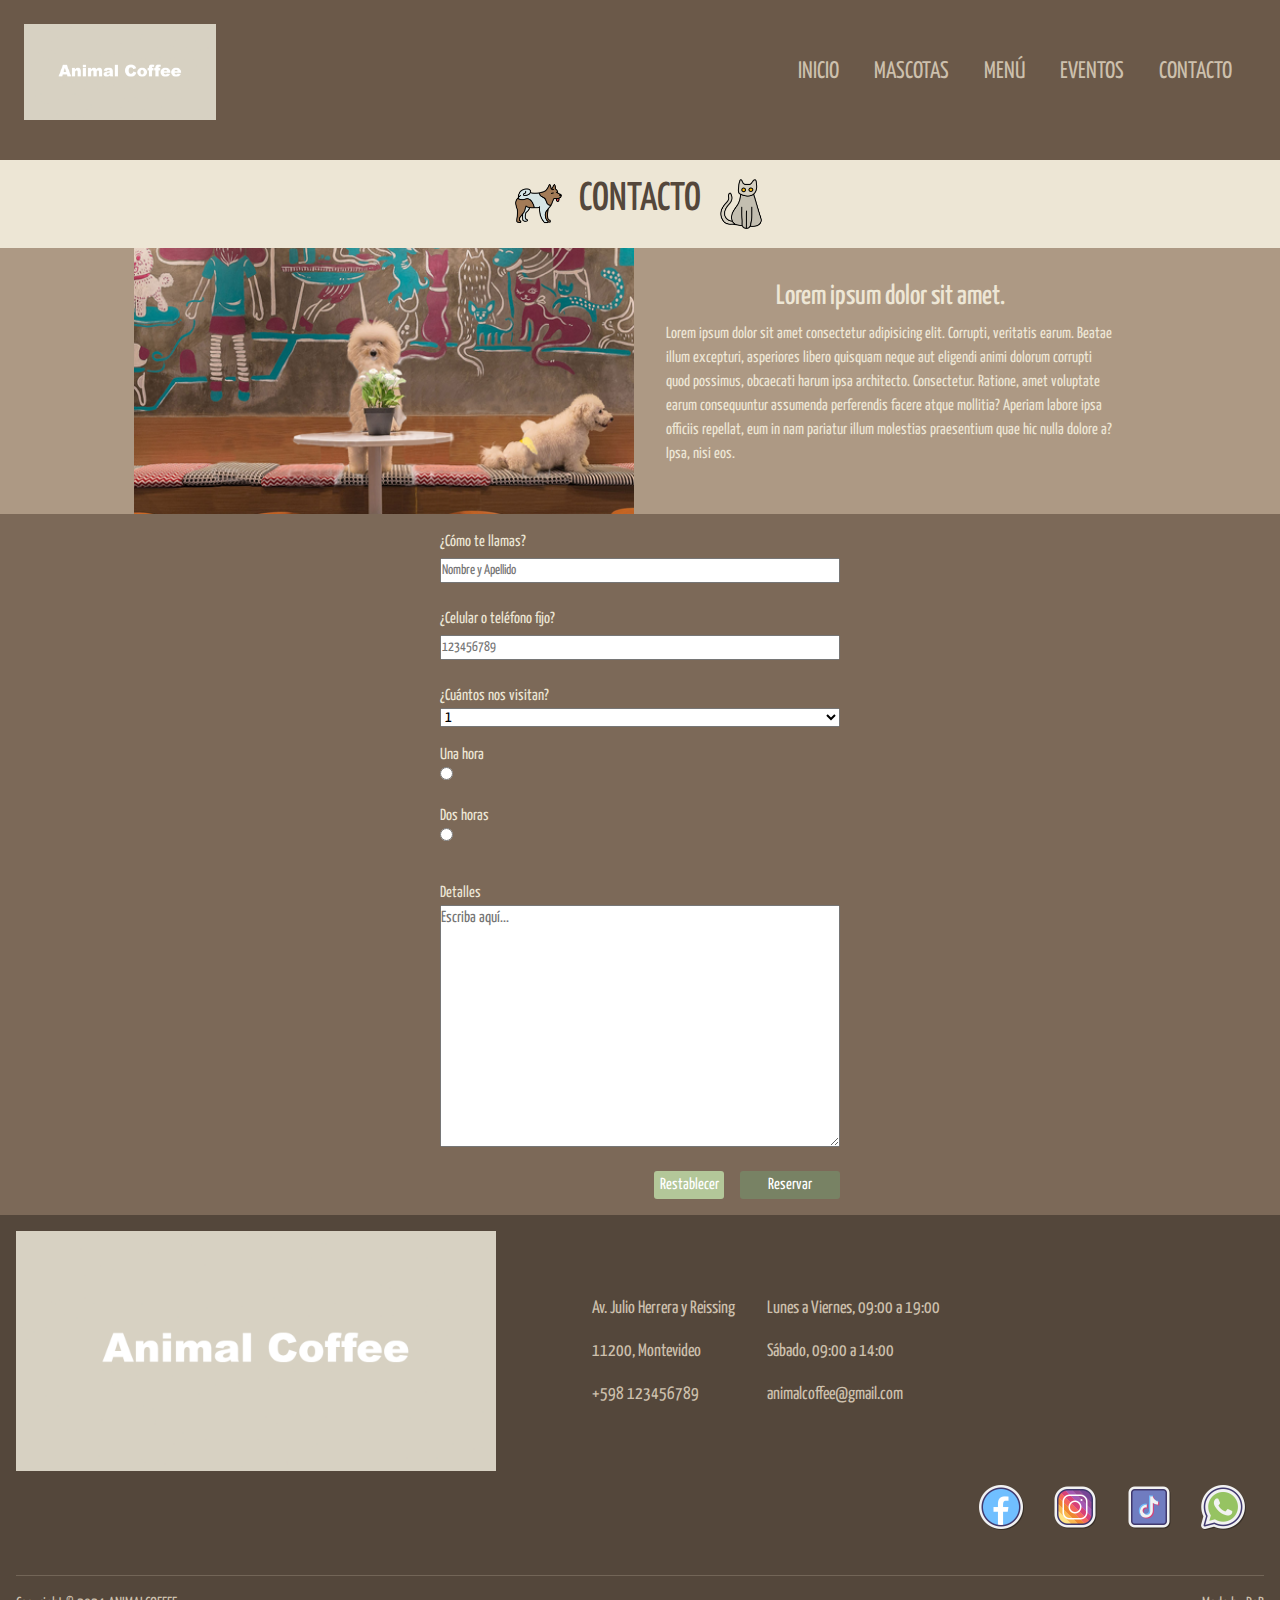
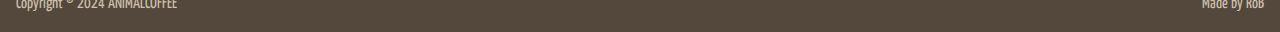
<file: html/contacto.html>
<!DOCTYPE html>
<html lang="es">
<head>
    <meta charset="UTF-8">
    <meta name="viewport" content="width=device-width, initial-scale=1.0">
    <meta http-equiv="X-UA-Compatible" content="IE=Edge">
    <link rel="preconnect" href="https://fonts.googleapis.com">
    <link rel="preconnect" href="https://fonts.gstatic.com" crossorigin>
    <link href="https://fonts.googleapis.com/css2?family=Yanone+Kaffeesatz:wght@200..700&display=swap" rel="stylesheet">
    <link href="https://cdn.jsdelivr.net/npm/bootstrap@5.3.3/dist/css/bootstrap.min.css" rel="stylesheet" integrity="sha384-QWTKZyjpPEjISv5WaRU9OFeRpok6YctnYmDr5pNlyT2bRjXh0JMhjY6hW+ALEwIH" crossorigin="anonymous">
    <link href="https://cdn.jsdelivr.net/npm/bootstrap@5.3.3/dist/css/bootstrap.min.css" rel="stylesheet" integrity="sha384-QWTKZyjpPEjISv5WaRU9OFeRpok6YctnYmDr5pNlyT2bRjXh0JMhjY6hW+ALEwIH" crossorigin="anonymous">
    <link rel="stylesheet" href="../css/style.css">
    <title>Contacto | AnimalCoffee</title>
</head>
<body>
    <!-- Encabezado -->
    <header>
        <nav class="navbar">
            <div class="header-container full-container">
                <div class="header-logo">
                    <img src="../assets/img/placeholder-logo-1200x600.png" alt="Logo AnimalCoffee">
                </div>           
                <div class="header-links">
                    <ul class="links-list">
                        <li><a href="../index.html">INICIO</a></li>
                        <li><a class="link" href="mascotas.html">MASCOTAS</a></li>
                        <li><a class="link" href="menu.html">MENÚ</a></li>
                        <li><a class="link" href="eventos.html">EVENTOS</a></li>
                        <li><a class="link" href="#">CONTACTO</a></li>
                    </ul>
                </div>
            </div>
        </nav>
    </header>
    <!-- Contenido del sitio -->
    <main>
        <section>
            <div class="page-title">
                <img src="../assets/icon/dog-icon.png" class="img-icon icon-one" alt="Icono Perro">
                <h1>CONTACTO</h1>
                <img src="../assets/icon/cat-icon.png" class="img-icon icon-two" alt="Icono Gato">
            </div>
        </section>
        <!-- Formulario para agendas -->
        <section>
            <div class="booking-container">
                <div class="booking-info">
                    <img src="../assets/img/cafe/events/contacto-local.png" class="booking-image" alt="Imagen de contacto">
                    <div class="booking-text">
                        <h3>Lorem ipsum dolor sit amet.</h3>
                        <p>Lorem ipsum dolor sit amet consectetur adipisicing elit. Corrupti, veritatis earum. Beatae illum excepturi, asperiores libero quisquam neque aut eligendi animi dolorum corrupti quod possimus, obcaecati harum ipsa architecto. Consectetur.
                        Ratione, amet voluptate earum consequuntur assumenda perferendis facere atque mollitia? Aperiam labore ipsa officiis repellat, eum in nam pariatur illum molestias praesentium quae hic nulla dolore a? Ipsa, nisi eos.</p>
                    </div>
                </div>
                <form class="booking-form" action="/booking.php" method="post">
                    <div class="form-data1">
                        <label for="#bookingName">¿Cómo te llamas?</label>
                        <input type="text" placeholder="Nombre y Apellido" name="bookingName" id="name" class="form-text"><br>
                        <label for="#bookingPhone">¿Celular o teléfono fijo?</label>
                        <input type="text" placeholder="123456789" name="bookingPhone" id="phone" class="form-text"><br>
                        <label for="#BookingVisitors">¿Cuántos nos visitan?</label>
                        <select name="BookingVisitors" id="visitors">
                            <option value="1">1</option>
                            <option value="2">2</option>
                            <option value="3">3</option>
                            <option value="4">4</option>
                            <option value="5">5</option>
                            <option value="+5">Más de 5 (aclarar en detalles)</option>
                        </select>
                    </div>
                    <div class="form-data2">
                        <label for="#hours-1">Una hora</label>
                        <input type="radio" name="hours-1" id="hours-1" value="1"><br>
                        <label for="#hours-2">Dos horas</label>
                        <input type="radio" name="hours-1" id="hours-2" value="2"><br>
                    </div>
                    <div class="form-data3">
                        <label for="#bookingDetails">Detalles</label>
                        <textarea name="bookingDetails" placeholder="Escriba aquí..." id="details" cols="30" rows="10" class="form-textarea"></textarea><br>
                        <div class="form-buttons">
                            <input type="reset" value="Restablecer" class="reset-button">
                            <input type="submit" value="Reservar" class="submit-button">
                        </div>
                    </div>
                </form>
            </div>
        </section>
    </main>
    <!-- Pie -->
    <footer>
        <div class="footer-container full-container">
            <!-- Elementos del footer -->
            <div class="footer-items">
                <div class="footer-logo">
                    <img src="../assets/img/placeholder-logo-1200x600.png" alt="Letras AnimalCoffee">
                </div>
                <div class="footer-info">
                    <ul class="info-list">
                        <li>
                            <p>Av. Julio Herrera y Reissing</p><p>11200, Montevideo</p>
                            <p>+598 123456789</p> 
                        </li>
                        <li>
                            <p>Lunes a Viernes, 09:00 a 19:00</p><p>Sábado, 09:00 a 14:00</p>
                            <p>animalcoffee@gmail.com</p>
                        </li>
                    </ul>
                </div>
            </div>
            <!-- Redes sociales -->
            <div class="footer-socials">
                <ul class="socials-list">
                    <li>
                        <a href="https://www.facebook.com/"><img src="../assets/icon/facebook.png" alt="Logo Facebook" class="img-icon"></a>
                    </li>
                    <li>
                        <a href="https://www.instagram.com/"><img src="../assets/icon/instagram.png" alt="Logo Instagram" class="img-icon"></a>
                    </li>
                    <li>
                        <a href="https://www.tiktok.com/es/"><img src="../assets/icon/tiktok.png" alt="Logo Twitter" class="img-icon"></a>
                    </li>
                    <li>
                        <a href="https://www.whatsapp.com/?lang=es_LA"><img src="../assets/icon/whatsapp.png" alt="Logo WhatsApp" class="img-icon"></a>
                    </li>
                </ul>
            </div>
            <hr>
            <!-- Copyright -->
            <div class="footer-copyright">
                <p>Copyright ©   2024    ANIMALCOFFEE</p>
                <p>Made by RoB</p>
            </div>
        </div>
    </footer>
    <script src="https://cdn.jsdelivr.net/npm/bootstrap@5.3.3/dist/js/bootstrap.bundle.min.js" integrity="sha384-YvpcrYf0tY3lHB60NNkmXc5s9fDVZLESaAA55NDzOxhy9GkcIdslK1eN7N6jIeHz" crossorigin="anonymous"></script>
</body>
</html>
</file>
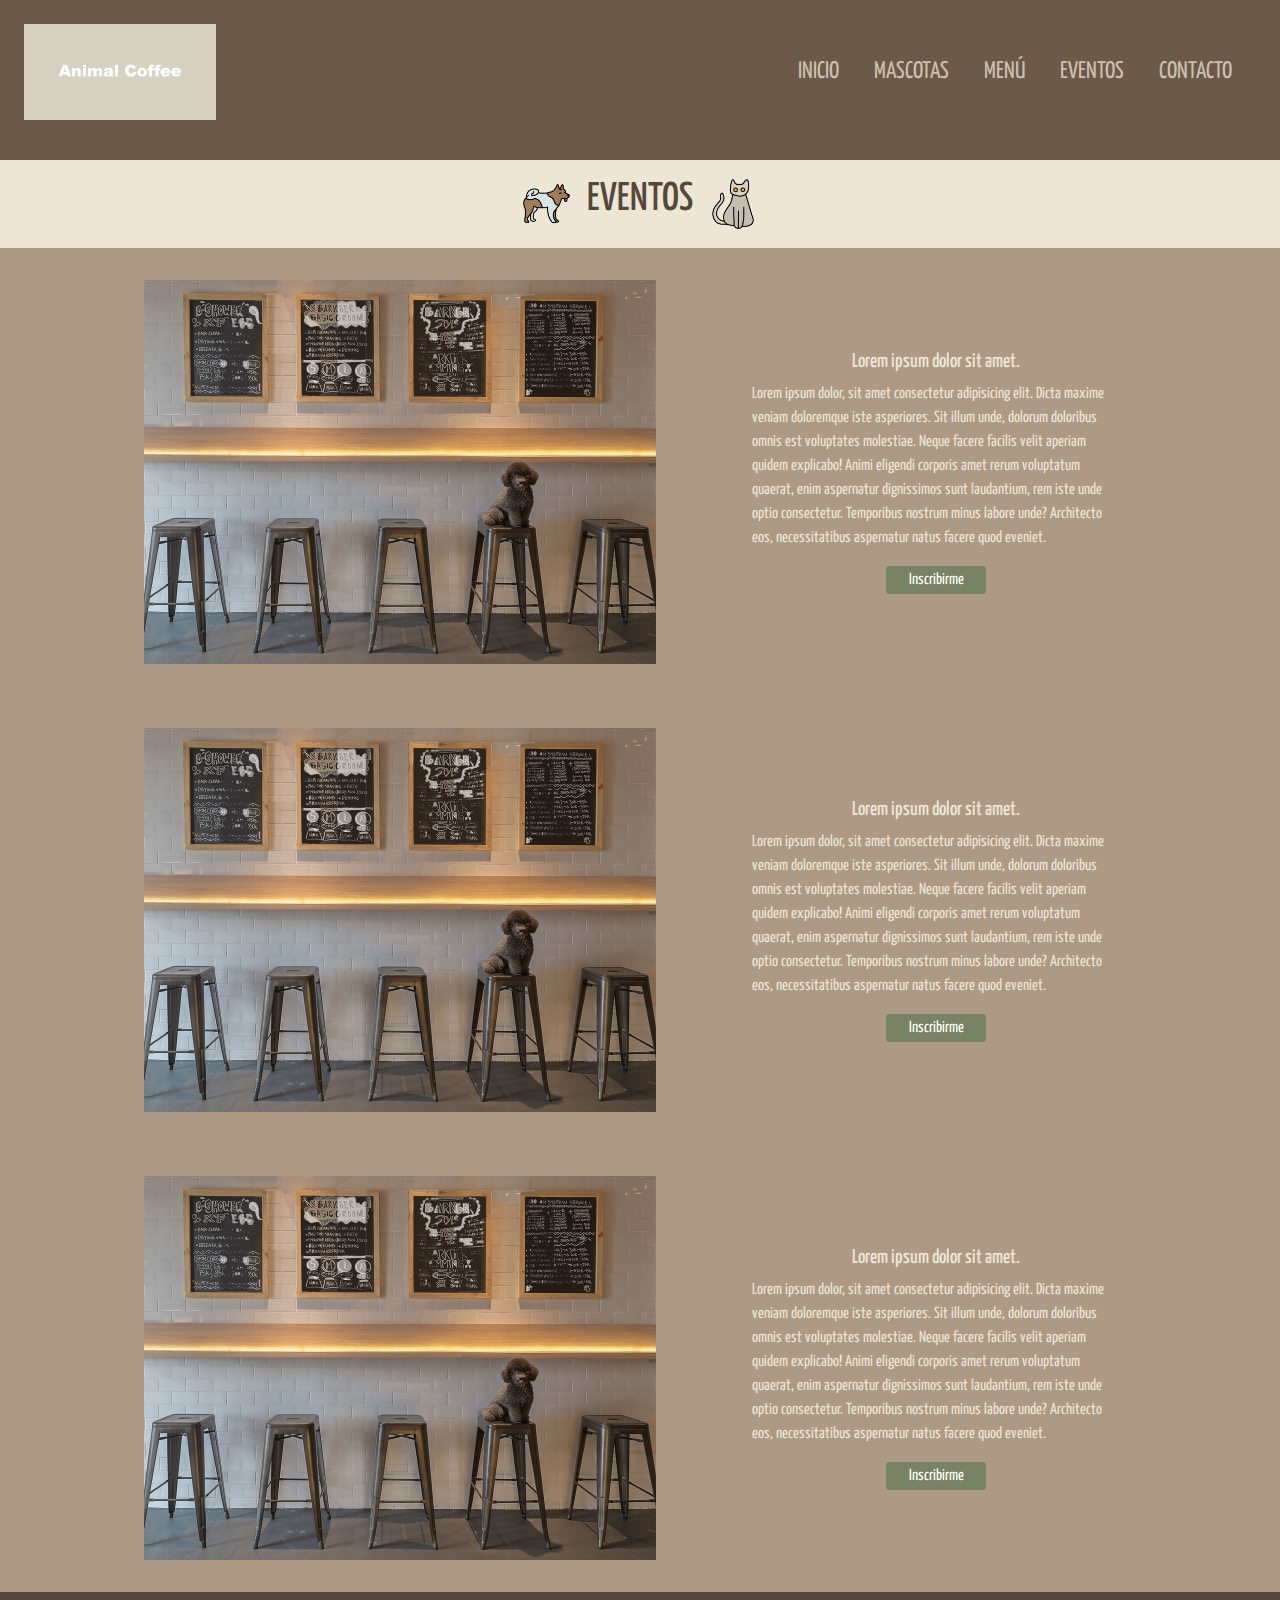
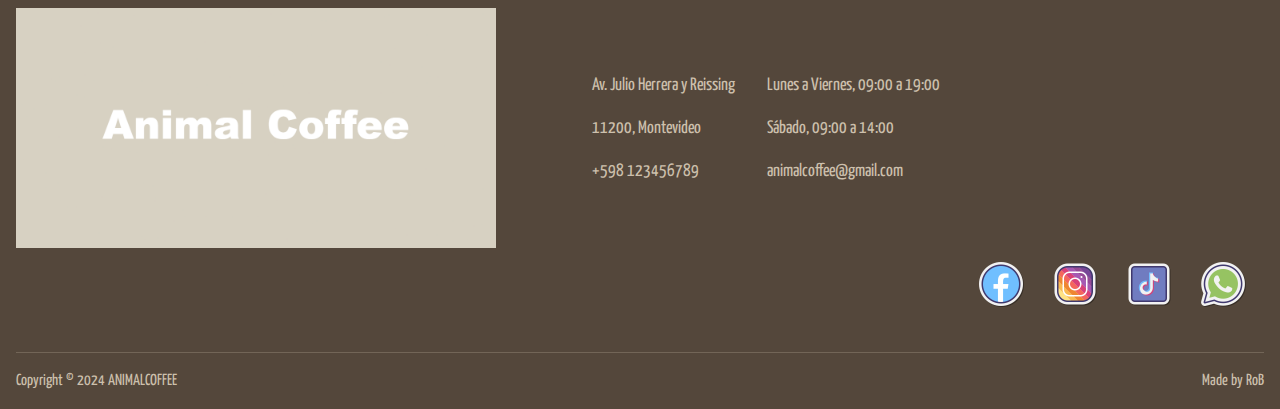
<file: html/eventos.html>
<!DOCTYPE html>
<html lang="es">
<head>
    <meta charset="UTF-8">
    <meta name="viewport" content="width=device-width, initial-scale=1.0">
    <meta http-equiv="X-UA-Compatible" content="IE=Edge">
    <link rel="preconnect" href="https://fonts.googleapis.com">
    <link rel="preconnect" href="https://fonts.gstatic.com" crossorigin>
    <link href="https://fonts.googleapis.com/css2?family=Yanone+Kaffeesatz:wght@200..700&display=swap" rel="stylesheet">
    <link href="https://cdn.jsdelivr.net/npm/bootstrap@5.3.3/dist/css/bootstrap.min.css" rel="stylesheet" integrity="sha384-QWTKZyjpPEjISv5WaRU9OFeRpok6YctnYmDr5pNlyT2bRjXh0JMhjY6hW+ALEwIH" crossorigin="anonymous">
    <link href="https://cdn.jsdelivr.net/npm/bootstrap@5.3.3/dist/css/bootstrap.min.css" rel="stylesheet" integrity="sha384-QWTKZyjpPEjISv5WaRU9OFeRpok6YctnYmDr5pNlyT2bRjXh0JMhjY6hW+ALEwIH" crossorigin="anonymous">
    <link rel="stylesheet" href="../css/style.css">
    <title>Eventos | AnimalCoffee</title>
</head>
<body>
    <!-- Encabezado -->
    <header>
        <nav class="navbar">
            <div class="header-container full-container">
                <div class="header-logo">
                    <img src="../assets/img/placeholder-logo-1200x600.png" alt="Logo AnimalCoffee">
                </div>           
                <div class="header-links">
                    <ul class="links-list">
                        <li><a href="../index.html">INICIO</a></li>
                        <li><a class="link" href="mascotas.html">MASCOTAS</a></li>
                        <li><a class="link" href="menu.html">MENÚ</a></li>
                        <li><a class="link" href="#">EVENTOS</a></li>
                        <li><a class="link" href="contacto.html">CONTACTO</a></li>
                    </ul>
                </div>
            </div>
        </nav>
    </header>
    <!-- Contenido del sitio -->
    <main>
        <section>
            <div class="page-title">
                <img src="../assets/icon/dog-icon.png" class="img-icon icon-one" alt="Icono Perro">
                <h1>EVENTOS</h1>
                <img src="../assets/icon/cat-icon.png" class="img-icon icon-two" alt="Icono Gato">
            </div>
        </section>
        <!-- Eventos -->
        <section>
            <div class="event-card">
                <img src="../assets/img/cafe/events/evento-local.png" alt="Evento 1" class="event-image">
                <div class="event-text">
                    <h5>Lorem ipsum dolor sit amet.</h5>
                    <p>Lorem ipsum dolor, sit amet consectetur adipisicing elit. Dicta maxime veniam doloremque iste asperiores. Sit illum unde, dolorum doloribus omnis est voluptates molestiae. Neque facere facilis velit aperiam quidem explicabo!
                    Animi eligendi corporis amet rerum voluptatum quaerat, enim aspernatur dignissimos sunt laudantium, rem iste unde optio consectetur. Temporibus nostrum minus labore unde? Architecto eos, necessitatibus aspernatur natus facere quod eveniet.</p>
                    <a href="../html/contacto.html" class="btn btn-primary event-button">Inscribirme</a>
                </div>
            </div>
            <div class="event-card">
                <img src="../assets/img/cafe/events/evento-local.png" alt="Evento 1" class="event-image">
                <div class="event-text">
                    <h5>Lorem ipsum dolor sit amet.</h5>
                    <p>Lorem ipsum dolor, sit amet consectetur adipisicing elit. Dicta maxime veniam doloremque iste asperiores. Sit illum unde, dolorum doloribus omnis est voluptates molestiae. Neque facere facilis velit aperiam quidem explicabo!
                    Animi eligendi corporis amet rerum voluptatum quaerat, enim aspernatur dignissimos sunt laudantium, rem iste unde optio consectetur. Temporibus nostrum minus labore unde? Architecto eos, necessitatibus aspernatur natus facere quod eveniet.</p>
                    <a href="../html/contacto.html" class="btn btn-primary event-button">Inscribirme</a>
                </div>
            </div>
            <div class="event-card">
                <img src="../assets/img/cafe/events/evento-local.png" alt="Evento 1" class="event-image">
                <div class="event-text">
                    <h5>Lorem ipsum dolor sit amet.</h5>
                    <p>Lorem ipsum dolor, sit amet consectetur adipisicing elit. Dicta maxime veniam doloremque iste asperiores. Sit illum unde, dolorum doloribus omnis est voluptates molestiae. Neque facere facilis velit aperiam quidem explicabo!
                    Animi eligendi corporis amet rerum voluptatum quaerat, enim aspernatur dignissimos sunt laudantium, rem iste unde optio consectetur. Temporibus nostrum minus labore unde? Architecto eos, necessitatibus aspernatur natus facere quod eveniet.</p>
                    <a href="../html/contacto.html" class="btn btn-primary event-button">Inscribirme</a>
                </div>
            </div>
        </section>
    </main>
    <!-- Pie -->
    <footer>
        <div class="footer-container full-container">
            <!-- Elementos del footer -->
            <div class="footer-items">
                <div class="footer-logo">
                    <img src="../assets/img/placeholder-logo-1200x600.png" alt="Letras AnimalCoffee">
                </div>
                <div class="footer-info">
                    <ul class="info-list">
                        <li>
                            <p>Av. Julio Herrera y Reissing</p><p>11200, Montevideo</p>
                            <p>+598 123456789</p> 
                        </li>
                        <li>
                            <p>Lunes a Viernes, 09:00 a 19:00</p><p>Sábado, 09:00 a 14:00</p>
                            <p>animalcoffee@gmail.com</p>
                        </li>
                    </ul>
                </div>
            </div>
            <!-- Redes sociales -->
            <div class="footer-socials">
                <ul class="socials-list">
                    <li>
                        <a href="https://www.facebook.com/"><img src="../assets/icon/facebook.png" alt="Logo Facebook" class="img-icon"></a>
                    </li>
                    <li>
                        <a href="https://www.instagram.com/"><img src="../assets/icon/instagram.png" alt="Logo Instagram" class="img-icon"></a>
                    </li>
                    <li>
                        <a href="https://www.tiktok.com/es/"><img src="../assets/icon/tiktok.png" alt="Logo Twitter" class="img-icon"></a>
                    </li>
                    <li>
                        <a href="https://www.whatsapp.com/?lang=es_LA"><img src="../assets/icon/whatsapp.png" alt="Logo WhatsApp" class="img-icon"></a>
                    </li>
                </ul>
            </div>
            <hr>
            <!-- Copyright -->
            <div class="footer-copyright">
                <p>Copyright ©   2024    ANIMALCOFFEE</p>
                <p>Made by RoB</p>
            </div>
        </div>
    </footer>
    <script src="https://cdn.jsdelivr.net/npm/bootstrap@5.3.3/dist/js/bootstrap.bundle.min.js" integrity="sha384-YvpcrYf0tY3lHB60NNkmXc5s9fDVZLESaAA55NDzOxhy9GkcIdslK1eN7N6jIeHz" crossorigin="anonymous"></script>
</body>
</html>
</file>
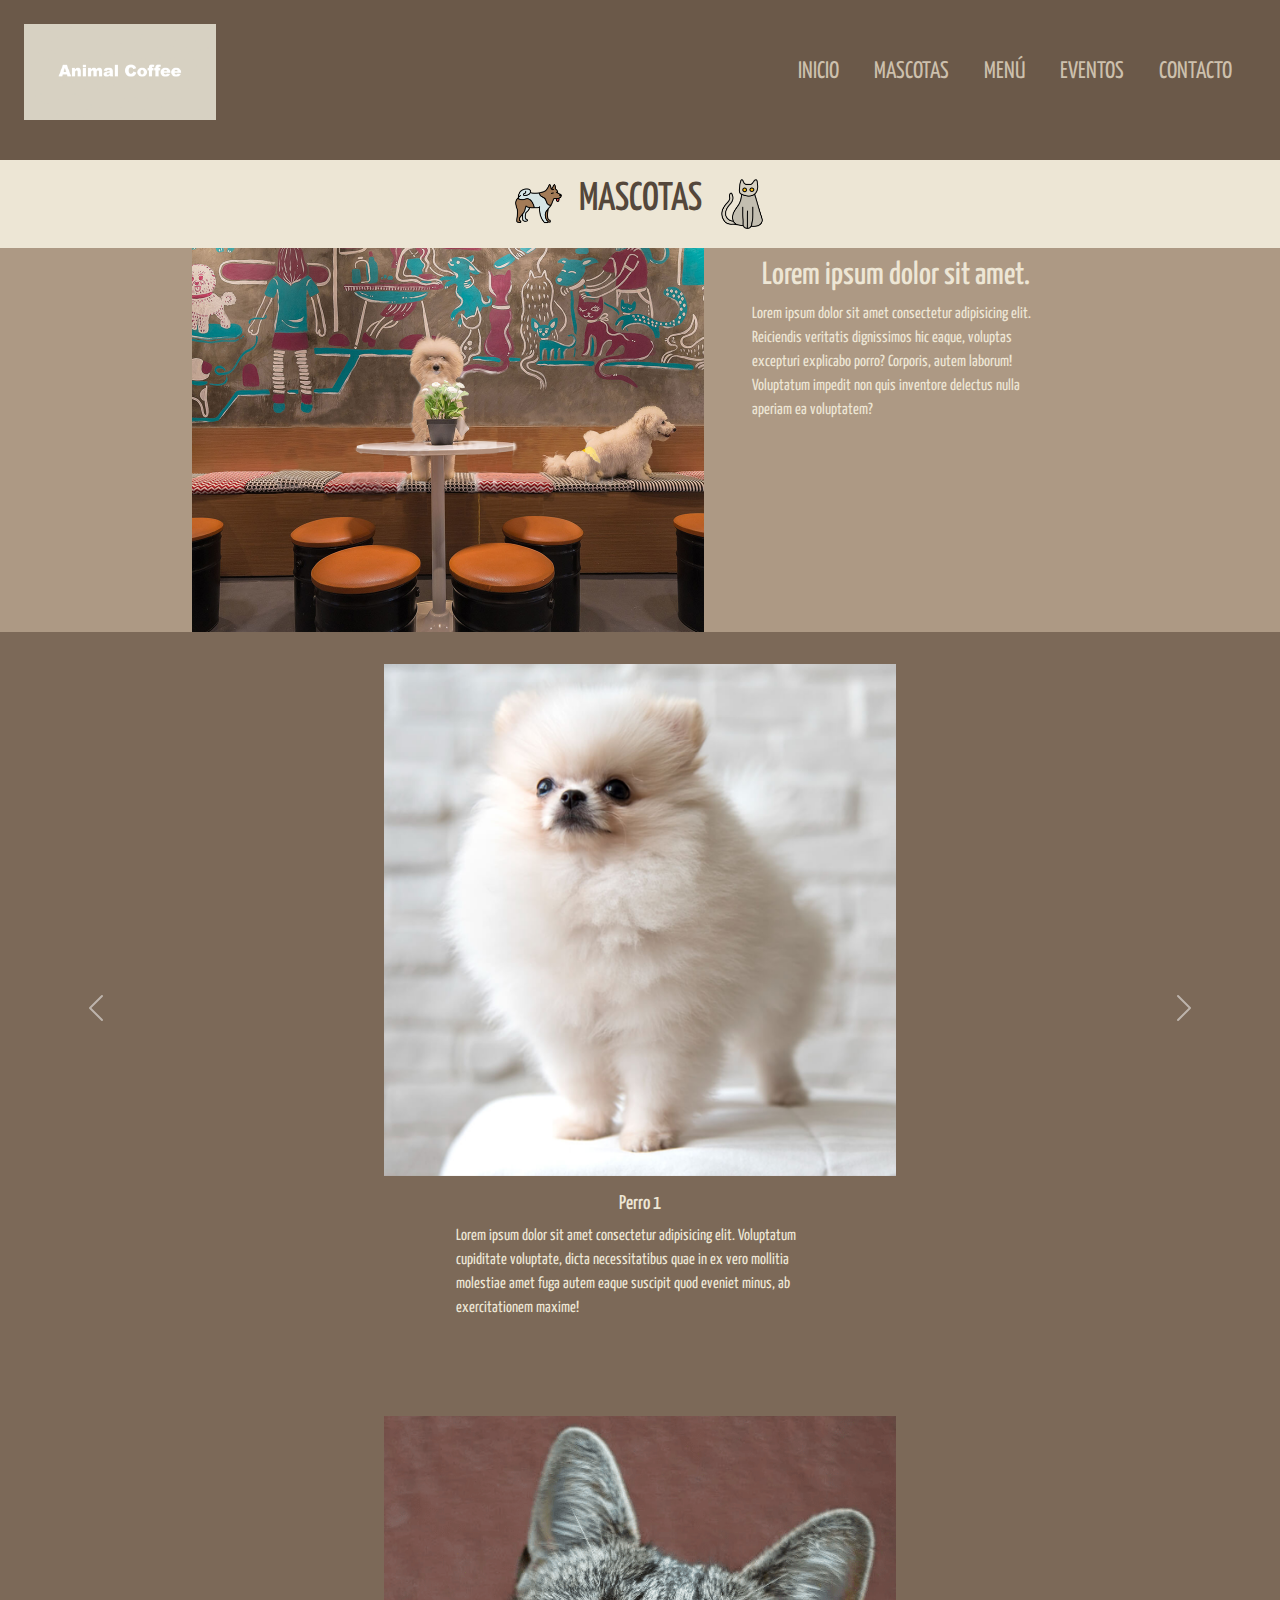
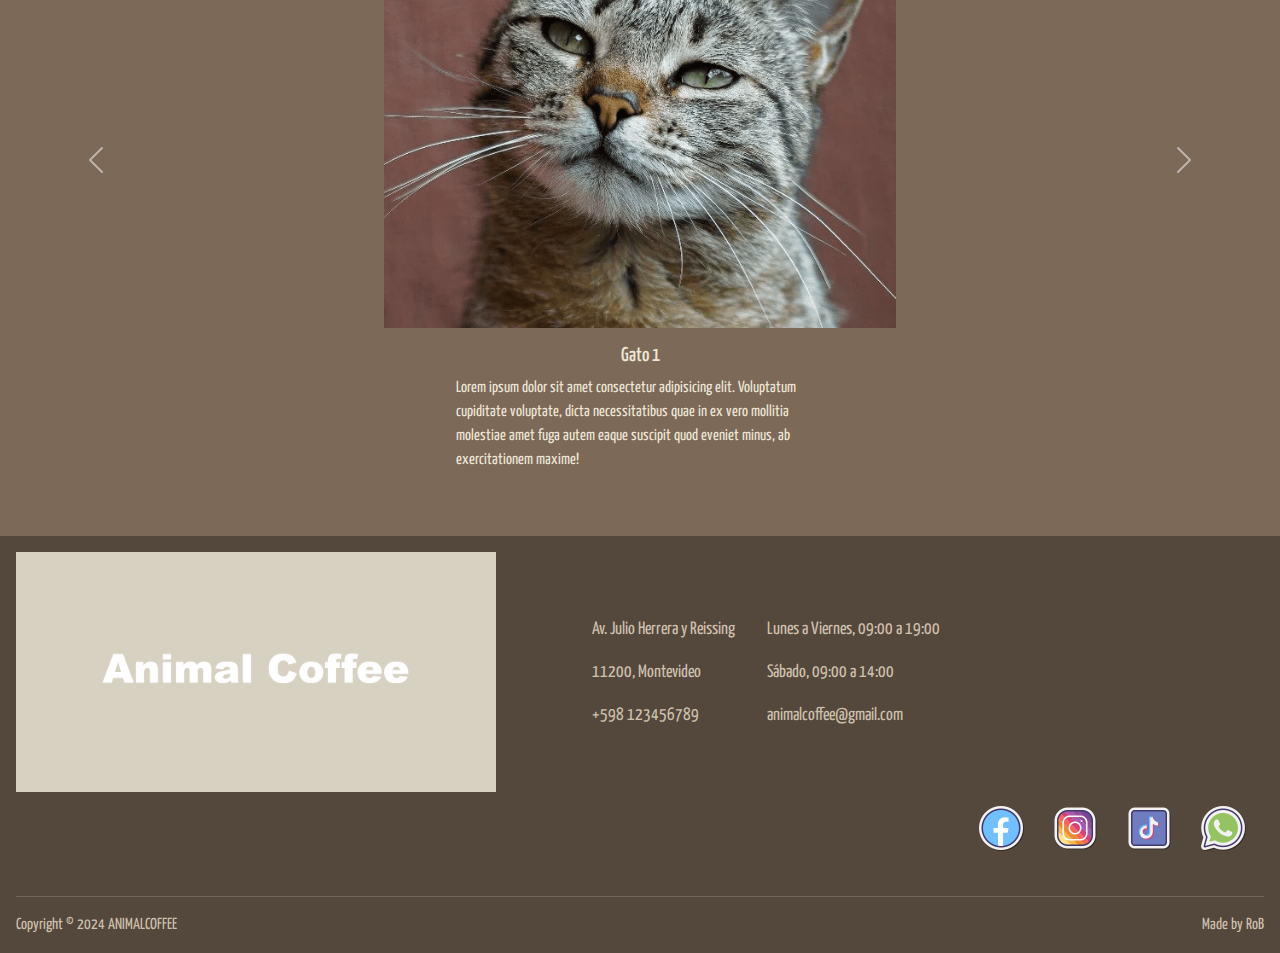
<file: html/mascotas.html>
<!DOCTYPE html>
<html lang="es">
<head>
    <meta charset="UTF-8">
    <meta name="viewport" content="width=device-width, initial-scale=1.0">
    <meta http-equiv="X-UA-Compatible" content="IE=Edge">
    <link rel="preconnect" href="https://fonts.googleapis.com">
    <link rel="preconnect" href="https://fonts.gstatic.com" crossorigin>
    <link href="https://fonts.googleapis.com/css2?family=Yanone+Kaffeesatz:wght@200..700&display=swap" rel="stylesheet">
    <link href="https://cdn.jsdelivr.net/npm/bootstrap@5.3.3/dist/css/bootstrap.min.css" rel="stylesheet" integrity="sha384-QWTKZyjpPEjISv5WaRU9OFeRpok6YctnYmDr5pNlyT2bRjXh0JMhjY6hW+ALEwIH" crossorigin="anonymous">
    <link href="https://cdn.jsdelivr.net/npm/bootstrap@5.3.3/dist/css/bootstrap.min.css" rel="stylesheet" integrity="sha384-QWTKZyjpPEjISv5WaRU9OFeRpok6YctnYmDr5pNlyT2bRjXh0JMhjY6hW+ALEwIH" crossorigin="anonymous">
    <link rel="stylesheet" href="../css/style.css">
    <title>Mascotas | AnimalCoffee</title>
</head>
<body>
    <!-- Encabezado -->
    <header>
        <nav class="navbar">
            <div class="header-container full-container">
                <div class="header-logo">
                    <img src="../assets/img/placeholder-logo-1200x600.png" alt="Logo AnimalCoffee">
                </div>           
                <div class="header-links">
                    <ul class="links-list">
                        <li><a href="../index.html">INICIO</a></li>
                        <li><a class="link" href="#">MASCOTAS</a></li>
                        <li><a class="link" href="menu.html">MENÚ</a></li>
                        <li><a class="link" href="eventos.html">EVENTOS</a></li>
                        <li><a class="link" href="contacto.html">CONTACTO</a></li>
                    </ul>
                </div>
            </div>
        </nav>
    </header>
    <!-- Contenido del sitio -->
    <main>
        <section>
            <div class="page-title">
                <img src="../assets/icon/dog-icon.png" class="img-icon icon-one" alt="Icono Perro">
                <h1>MASCOTAS</h1>
                <img src="../assets/icon/cat-icon.png" class="img-icon icon-two" alt="Icono Gato">
            </div>
        </section>
        <!-- Información sobre mascotas -->
        <section>
            <div class="pet-info">
                <div class="pet-image">
                    <img src="../assets/img/cafe/events/foto-local.png" alt="Imagen mascotas">
                </div>
                <div class="info-items">
                    <h2>Lorem ipsum dolor sit amet.</h2>
                    <p>Lorem ipsum dolor sit amet consectetur adipisicing elit. Reiciendis veritatis dignissimos hic eaque, voluptas excepturi explicabo porro? Corporis, autem laborum! Voluptatum impedit non quis inventore delectus nulla aperiam ea voluptatem?</p>
                </div>
            </div>
        </section>
        <!-- Imágenes de los perros -->
        <section>
            <div class="pet-carousel">
                <div id="dogCarousel" class="carousel slide">
                    <div class="carousel-inner">
                      <div class="carousel-item active">
                        <!-- Carta -->
                        <div class="pet-container">
                            <img src="../assets/img/pets/dogs/perro-1.png" class="pet-image" alt="Perro 1">
                            <div class="pet-card">
                              <h5>Perro 1</h5>
                              <p>Lorem ipsum dolor sit amet consectetur adipisicing elit. Voluptatum cupiditate voluptate, dicta necessitatibus quae in ex vero mollitia molestiae amet fuga autem eaque suscipit quod eveniet minus, ab exercitationem maxime!</p>
                            </div>
                        </div>
                      </div>
                      <div class="carousel-item">
                        <div class="pet-container">
                            <img src="../assets/img/pets/dogs/perro-2.png" class="pet-image" alt="Perro 2">
                            <div class="pet-card">
                              <h5>Perro 2</h5>
                              <p>Lorem ipsum dolor sit amet consectetur adipisicing elit. Voluptatum cupiditate voluptate, dicta necessitatibus quae in ex vero mollitia molestiae amet fuga autem eaque suscipit quod eveniet minus, ab exercitationem maxime!</p>
                            </div>
                        </div>
                      </div>
                      <div class="carousel-item">
                        <div class="pet-container">
                            <img src="../assets/img/pets/dogs/perro-3.png" class="pet-image" alt="Perro 3">
                            <div class="pet-card">
                              <h5>Perro 3</h5>
                              <p>Lorem ipsum dolor sit amet consectetur adipisicing elit. Voluptatum cupiditate voluptate, dicta necessitatibus quae in ex vero mollitia molestiae amet fuga autem eaque suscipit quod eveniet minus, ab exercitationem maxime!</p>
                            </div>
                        </div>
                      </div>
                      <div class="carousel-item">
                        <div class="pet-container">
                            <img src="../assets/img/pets/dogs/perro-4.png" class="pet-image" alt="Perro 4">
                            <div class="pet-card">
                              <h5>Perro 4</h5>
                              <p>Lorem ipsum dolor sit amet consectetur adipisicing elit. Voluptatum cupiditate voluptate, dicta necessitatibus quae in ex vero mollitia molestiae amet fuga autem eaque suscipit quod eveniet minus, ab exercitationem maxime!</p>
                            </div>
                        </div>
                      </div>
                    </div>
                    <button class="carousel-control-prev" type="button" data-bs-target="#dogCarousel" data-bs-slide="prev">
                      <span class="carousel-control-prev-icon" aria-hidden="true"></span>
                      <span class="visually-hidden">Previous</span>
                    </button>
                    <button class="carousel-control-next" type="button" data-bs-target="#dogCarousel" data-bs-slide="next">
                      <span class="carousel-control-next-icon" aria-hidden="true"></span>
                      <span class="visually-hidden">Next</span>
                    </button>
                  </div>
            </div>
        </section>
        <!-- Imágenes de los gatos -->
        <section>
            <div class="pet-carousel">
                <div id="catCarousel" class="carousel slide">
                    <div class="carousel-inner">
                      <div class="carousel-item active">
                        <!-- Carta -->
                        <div class="pet-container">
                            <img src="../assets/img/pets/cats/gato-1.png" class="pet-image" alt="Gato 1">
                            <div class="pet-card">
                              <h5>Gato 1</h5>
                              <p>Lorem ipsum dolor sit amet consectetur adipisicing elit. Voluptatum cupiditate voluptate, dicta necessitatibus quae in ex vero mollitia molestiae amet fuga autem eaque suscipit quod eveniet minus, ab exercitationem maxime!</p>
                            </div>
                        </div>
                      </div>
                      <div class="carousel-item">
                        <div class="pet-container">
                            <img src="../assets/img/pets/cats/gato-2.png" class="pet-image" alt="Gato 2">
                            <div class="pet-card">
                              <h5>Gato 2</h5>
                              <p>Lorem ipsum dolor sit amet consectetur adipisicing elit. Voluptatum cupiditate voluptate, dicta necessitatibus quae in ex vero mollitia molestiae amet fuga autem eaque suscipit quod eveniet minus, ab exercitationem maxime!</p>
                            </div>
                        </div>
                      </div>
                      <div class="carousel-item">
                        <div class="pet-container">
                            <img src="../assets/img/pets/cats/gato-3.png" class="pet-image" alt="Gato 3">
                            <div class="pet-card">
                              <h5>Gato 3</h5>
                              <p>Lorem ipsum dolor sit amet consectetur adipisicing elit. Voluptatum cupiditate voluptate, dicta necessitatibus quae in ex vero mollitia molestiae amet fuga autem eaque suscipit quod eveniet minus, ab exercitationem maxime!</p>
                            </div>
                        </div>
                      </div>
                      <div class="carousel-item">
                        <div class="pet-container">
                            <img src="../assets/img/pets/cats/gato-4.png" class="pet-image" alt="Gato 4">
                            <div class="pet-card">
                              <h5>Gato 4</h5>
                              <p>Lorem ipsum dolor sit amet consectetur adipisicing elit. Voluptatum cupiditate voluptate, dicta necessitatibus quae in ex vero mollitia molestiae amet fuga autem eaque suscipit quod eveniet minus, ab exercitationem maxime!</p>
                            </div>
                        </div>
                      </div>
                    </div>
                    <button class="carousel-control-prev" type="button" data-bs-target="#catCarousel" data-bs-slide="prev">
                      <span class="carousel-control-prev-icon" aria-hidden="true"></span>
                      <span class="visually-hidden">Previous</span>
                    </button>
                    <button class="carousel-control-next" type="button" data-bs-target="#catCarousel" data-bs-slide="next">
                      <span class="carousel-control-next-icon" aria-hidden="true"></span>
                      <span class="visually-hidden">Next</span>
                    </button>
                  </div>
            </div>
        </section>
    </main>
    <!-- Pie -->
    <footer>
        <div class="footer-container full-container">
            <!-- Elementos del footer -->
            <div class="footer-items">
                <div class="footer-logo">
                    <img src="../assets/img/placeholder-logo-1200x600.png" alt="Letras AnimalCoffee">
                </div>
                <div class="footer-info">
                    <ul class="info-list">
                        <li>
                            <p>Av. Julio Herrera y Reissing</p><p>11200, Montevideo</p>
                            <p>+598 123456789</p> 
                        </li>
                        <li>
                            <p>Lunes a Viernes, 09:00 a 19:00</p><p>Sábado, 09:00 a 14:00</p>
                            <p>animalcoffee@gmail.com</p>
                        </li>
                    </ul>
                </div>
            </div>
            <!-- Redes sociales -->
            <div class="footer-socials">
                <ul class="socials-list">
                    <li>
                        <a href="https://www.facebook.com/"><img src="../assets/icon/facebook.png" alt="Logo Facebook" class="img-icon"></a>
                    </li>
                    <li>
                        <a href="https://www.instagram.com/"><img src="../assets/icon/instagram.png" alt="Logo Instagram" class="img-icon"></a>
                    </li>
                    <li>
                        <a href="https://www.tiktok.com/es/"><img src="../assets/icon/tiktok.png" alt="Logo Twitter" class="img-icon"></a>
                    </li>
                    <li>
                        <a href="https://www.whatsapp.com/?lang=es_LA"><img src="../assets/icon/whatsapp.png" alt="Logo WhatsApp" class="img-icon"></a>
                    </li>
                </ul>
            </div>
            <hr>
            <!-- Copyright -->
            <div class="footer-copyright">
                <p>Copyright ©   2024    ANIMALCOFFEE</p>
                <p>Made by RoB</p>
            </div>
        </div>
    </footer>
    <script src="https://cdn.jsdelivr.net/npm/bootstrap@5.3.3/dist/js/bootstrap.bundle.min.js" integrity="sha384-YvpcrYf0tY3lHB60NNkmXc5s9fDVZLESaAA55NDzOxhy9GkcIdslK1eN7N6jIeHz" crossorigin="anonymous"></script>
</body>
</html>
</file>
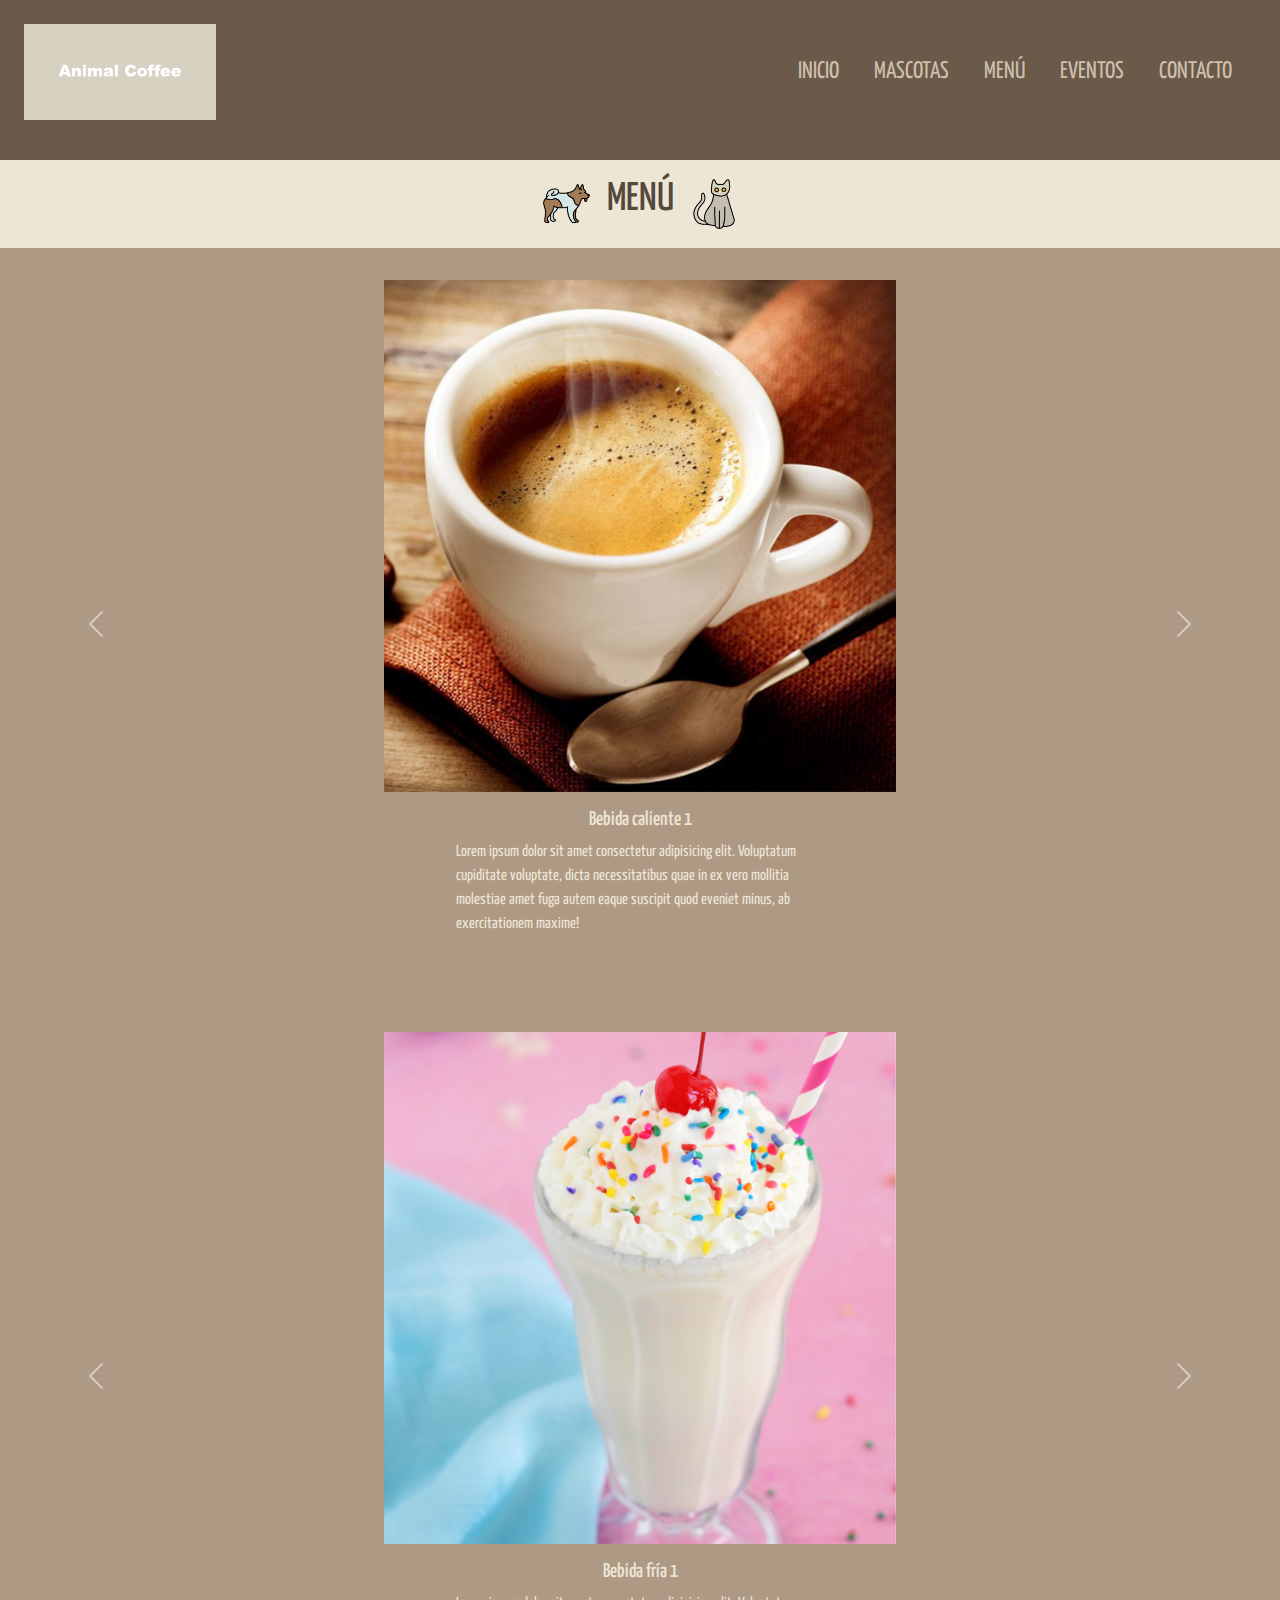
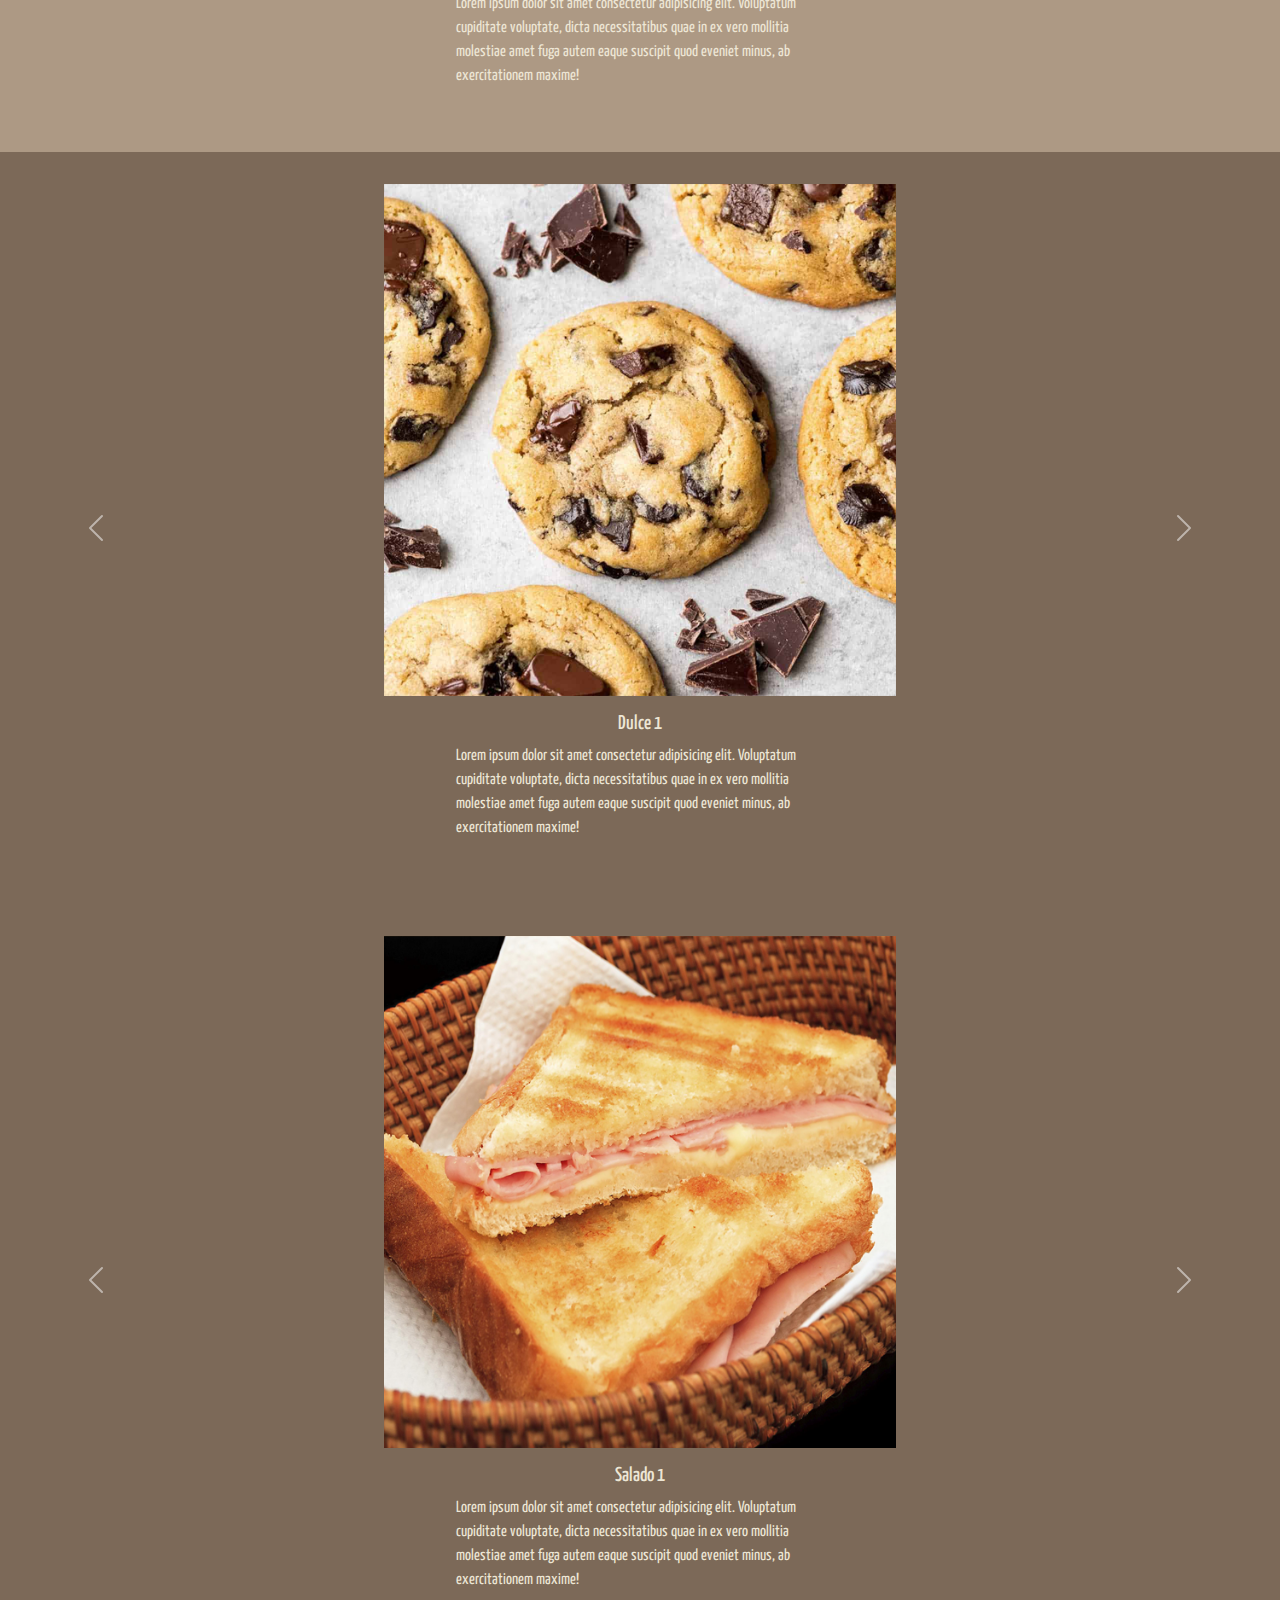
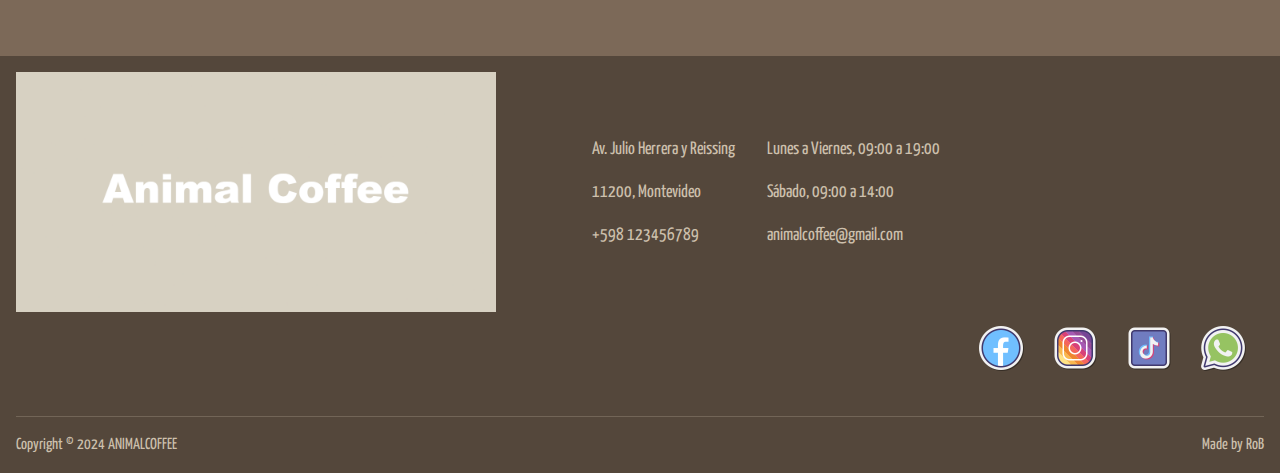
<file: html/menu.html>
<!DOCTYPE html>
<html lang="es">
<head>
    <meta charset="UTF-8">
    <meta name="viewport" content="width=device-width, initial-scale=1.0">
    <meta http-equiv="X-UA-Compatible" content="IE=Edge">
    <link rel="preconnect" href="https://fonts.googleapis.com">
    <link rel="preconnect" href="https://fonts.gstatic.com" crossorigin>
    <link href="https://fonts.googleapis.com/css2?family=Yanone+Kaffeesatz:wght@200..700&display=swap" rel="stylesheet">
    <link href="https://cdn.jsdelivr.net/npm/bootstrap@5.3.3/dist/css/bootstrap.min.css" rel="stylesheet" integrity="sha384-QWTKZyjpPEjISv5WaRU9OFeRpok6YctnYmDr5pNlyT2bRjXh0JMhjY6hW+ALEwIH" crossorigin="anonymous">
    <link href="https://cdn.jsdelivr.net/npm/bootstrap@5.3.3/dist/css/bootstrap.min.css" rel="stylesheet" integrity="sha384-QWTKZyjpPEjISv5WaRU9OFeRpok6YctnYmDr5pNlyT2bRjXh0JMhjY6hW+ALEwIH" crossorigin="anonymous">
    <link rel="stylesheet" href="../css/style.css">
    <title>Menú | AnimalCoffee</title>
</head>
<body>
    <!-- Encabezado -->
    <header>
        <nav class="navbar">
            <div class="header-container full-container">
                <div class="header-logo">
                    <img src="../assets/img/placeholder-logo-1200x600.png" alt="Logo AnimalCoffee">
                </div>           
                <div class="header-links">
                    <ul class="links-list">
                        <li><a href="../index.html">INICIO</a></li>
                        <li><a class="link" href="mascotas.html">MASCOTAS</a></li>
                        <li><a class="link" href="#">MENÚ</a></li>
                        <li><a class="link" href="eventos.html">EVENTOS</a></li>
                        <li><a class="link" href="contacto.html">CONTACTO</a></li>
                    </ul>
                </div>
            </div>
        </nav>
    </header>
    <!-- Contenido del sitio -->
    <main>
        <section>
            <div class="page-title">
                <img src="../assets/icon/dog-icon.png" class="img-icon icon-one" alt="Icono Perro">
                <h1>MENÚ</h1>
                <img src="../assets/icon/cat-icon.png" class="img-icon icon-two" alt="Icono Gato">
            </div>
        </section>
        <!-- Bebidas calientes y frías -->
        <section>
            <div class="drink-carousel">
                <div id="hotCarousel" class="carousel slide">
                    <div class="carousel-inner">
                      <div class="carousel-item active">
                        <!-- Carta -->
                        <div class="drink-container">
                            <img src="../assets/img/food/hot/caliente-1.png" class="food-image" alt="Bebida caliente 1">
                            <div class="food-card">
                              <h5>Bebida caliente 1</h5>
                              <p>Lorem ipsum dolor sit amet consectetur adipisicing elit. Voluptatum cupiditate voluptate, dicta necessitatibus quae in ex vero mollitia molestiae amet fuga autem eaque suscipit quod eveniet minus, ab exercitationem maxime!</p>
                            </div>
                        </div>
                      </div>
                      <div class="carousel-item">
                        <div class="drink-container">
                            <img src="../assets/img/food/hot/caliente-2.png" class="food-image" alt="Bebida caliente 2">
                            <div class="food-card">
                              <h5>Bebida caliente 2</h5>
                              <p>Lorem ipsum dolor sit amet consectetur adipisicing elit. Voluptatum cupiditate voluptate, dicta necessitatibus quae in ex vero mollitia molestiae amet fuga autem eaque suscipit quod eveniet minus, ab exercitationem maxime!</p>
                            </div>
                        </div>
                      </div>
                      <div class="carousel-item">
                        <div class="drink-container">
                            <img src="../assets/img/food/hot/caliente-3.png" class="food-image" alt="Bebida caliente 3">
                            <div class="food-card">
                              <h5>Bebida caliente 3</h5>
                              <p>Lorem ipsum dolor sit amet consectetur adipisicing elit. Voluptatum cupiditate voluptate, dicta necessitatibus quae in ex vero mollitia molestiae amet fuga autem eaque suscipit quod eveniet minus, ab exercitationem maxime!</p>
                            </div>
                        </div>
                      </div>
                      <div class="carousel-item">
                        <div class="drink-container">
                            <img src="../assets/img/food/hot/caliente-4.png" class="food-image" alt="Bebida caliente 4">
                            <div class="food-card">
                              <h5>Bebida caliente 4</h5>
                              <p>Lorem ipsum dolor sit amet consectetur adipisicing elit. Voluptatum cupiditate voluptate, dicta necessitatibus quae in ex vero mollitia molestiae amet fuga autem eaque suscipit quod eveniet minus, ab exercitationem maxime!</p>
                            </div>
                        </div>
                      </div>
                    </div>
                    <button class="carousel-control-prev" type="button" data-bs-target="#hotCarousel" data-bs-slide="prev">
                      <span class="carousel-control-prev-icon" aria-hidden="true"></span>
                      <span class="visually-hidden">Previous</span>
                    </button>
                    <button class="carousel-control-next" type="button" data-bs-target="#hotCarousel" data-bs-slide="next">
                      <span class="carousel-control-next-icon" aria-hidden="true"></span>
                      <span class="visually-hidden">Next</span>
                    </button>
                  </div>
            </div>
            <div class="drink-carousel">
                <div id="coldCarousel" class="carousel slide">
                    <div class="carousel-inner">
                      <div class="carousel-item active">
                        <!-- Carta -->
                        <div class="drink-container">
                            <img src="../assets/img/food/cold/fria-1.png" class="food-image" alt="Bebida fría 1">
                            <div class="food-card">
                              <h5>Bebida fría 1</h5>
                              <p>Lorem ipsum dolor sit amet consectetur adipisicing elit. Voluptatum cupiditate voluptate, dicta necessitatibus quae in ex vero mollitia molestiae amet fuga autem eaque suscipit quod eveniet minus, ab exercitationem maxime!</p>
                            </div>
                        </div>
                      </div>
                      <div class="carousel-item">
                        <div class="drink-container">
                            <img src="../assets/img/food/cold/fria-2.png" class="food-image" alt="Bebida fría 2">
                            <div class="food-card">
                              <h5>Bebida fría 2</h5>
                              <p>Lorem ipsum dolor sit amet consectetur adipisicing elit. Voluptatum cupiditate voluptate, dicta necessitatibus quae in ex vero mollitia molestiae amet fuga autem eaque suscipit quod eveniet minus, ab exercitationem maxime!</p>
                            </div>
                        </div>
                      </div>
                      <div class="carousel-item">
                        <div class="drink-container">
                            <img src="../assets/img/food/cold/fria-3.png" class="food-image" alt="Bebida fría 3">
                            <div class="food-card">
                              <h5>Bebida fría 3</h5>
                              <p>Lorem ipsum dolor sit amet consectetur adipisicing elit. Voluptatum cupiditate voluptate, dicta necessitatibus quae in ex vero mollitia molestiae amet fuga autem eaque suscipit quod eveniet minus, ab exercitationem maxime!</p>
                            </div>
                        </div>
                      </div>
                      <div class="carousel-item">
                        <div class="drink-container">
                            <img src="../assets/img/food/cold/fria-4.png" class="food-image" alt="Bebida fría 4">
                            <div class="food-card">
                              <h5>Bebida fría 4</h5>
                              <p>Lorem ipsum dolor sit amet consectetur adipisicing elit. Voluptatum cupiditate voluptate, dicta necessitatibus quae in ex vero mollitia molestiae amet fuga autem eaque suscipit quod eveniet minus, ab exercitationem maxime!</p>
                            </div>
                        </div>
                      </div>
                    </div>
                    <button class="carousel-control-prev" type="button" data-bs-target="#coldCarousel" data-bs-slide="prev">
                      <span class="carousel-control-prev-icon" aria-hidden="true"></span>
                      <span class="visually-hidden">Previous</span>
                    </button>
                    <button class="carousel-control-next" type="button" data-bs-target="#coldCarousel" data-bs-slide="next">
                      <span class="carousel-control-next-icon" aria-hidden="true"></span>
                      <span class="visually-hidden">Next</span>
                    </button>
                  </div>
            </div>
        </section>
        <!-- Comidas dulces y saladas -->
        <section>
            <div class="food-carousel">
                <div id="sweetCarousel" class="carousel slide">
                    <div class="carousel-inner">
                      <div class="carousel-item active">
                        <!-- Carta -->
                        <div class="food-container">
                            <img src="../assets/img/food/sweet/dulce-1.png" class="food-image" alt="Dulce 1">
                            <div class="food-card">
                              <h5>Dulce 1</h5>
                              <p>Lorem ipsum dolor sit amet consectetur adipisicing elit. Voluptatum cupiditate voluptate, dicta necessitatibus quae in ex vero mollitia molestiae amet fuga autem eaque suscipit quod eveniet minus, ab exercitationem maxime!</p>
                            </div>
                        </div>
                      </div>
                      <div class="carousel-item">
                        <div class="food-container">
                            <img src="../assets/img/food/sweet/dulce-2.png" class="food-image" alt="Dulce 2">
                            <div class="food-card">
                              <h5>Dulce 2</h5>
                              <p>Lorem ipsum dolor sit amet consectetur adipisicing elit. Voluptatum cupiditate voluptate, dicta necessitatibus quae in ex vero mollitia molestiae amet fuga autem eaque suscipit quod eveniet minus, ab exercitationem maxime!</p>
                            </div>
                        </div>
                      </div>
                      <div class="carousel-item">
                        <div class="food-container">
                            <img src="../assets/img/food/sweet/dulce-3.png" class="food-image" alt="Dulce 3">
                            <div class="food-card">
                              <h5>Dulce 3</h5>
                              <p>Lorem ipsum dolor sit amet consectetur adipisicing elit. Voluptatum cupiditate voluptate, dicta necessitatibus quae in ex vero mollitia molestiae amet fuga autem eaque suscipit quod eveniet minus, ab exercitationem maxime!</p>
                            </div>
                        </div>
                      </div>
                      <div class="carousel-item">
                        <div class="food-container">
                            <img src="../assets/img/food/sweet/dulce-4.png" class="food-image" alt="Dulce 4">
                            <div class="food-card">
                              <h5>Dulce 4</h5>
                              <p>Lorem ipsum dolor sit amet consectetur adipisicing elit. Voluptatum cupiditate voluptate, dicta necessitatibus quae in ex vero mollitia molestiae amet fuga autem eaque suscipit quod eveniet minus, ab exercitationem maxime!</p>
                            </div>
                        </div>
                      </div>
                    </div>
                    <button class="carousel-control-prev" type="button" data-bs-target="#sweetCarousel" data-bs-slide="prev">
                      <span class="carousel-control-prev-icon" aria-hidden="true"></span>
                      <span class="visually-hidden">Previous</span>
                    </button>
                    <button class="carousel-control-next" type="button" data-bs-target="#sweetCarousel" data-bs-slide="next">
                      <span class="carousel-control-next-icon" aria-hidden="true"></span>
                      <span class="visually-hidden">Next</span>
                    </button>
                  </div>
            </div>
            <div class="food-carousel">
                <div id="saltyCarousel" class="carousel slide">
                    <div class="carousel-inner">
                      <div class="carousel-item active">
                        <!-- Carta -->
                        <div class="food-container">
                            <img src="../assets/img/food/salty/salado-1.png" class="food-image" alt="Salado 1">
                            <div class="food-card">
                              <h5>Salado 1</h5>
                              <p>Lorem ipsum dolor sit amet consectetur adipisicing elit. Voluptatum cupiditate voluptate, dicta necessitatibus quae in ex vero mollitia molestiae amet fuga autem eaque suscipit quod eveniet minus, ab exercitationem maxime!</p>
                            </div>
                        </div>
                      </div>
                      <div class="carousel-item">
                        <div class="food-container">
                            <img src="../assets/img/food/salty/salado-2.png" class="food-image" alt="Salado 2">
                            <div class="food-card">
                              <h5>Saladod 2</h5>
                              <p>Lorem ipsum dolor sit amet consectetur adipisicing elit. Voluptatum cupiditate voluptate, dicta necessitatibus quae in ex vero mollitia molestiae amet fuga autem eaque suscipit quod eveniet minus, ab exercitationem maxime!</p>
                            </div>
                        </div>
                      </div>
                      <div class="carousel-item">
                        <div class="food-container">
                            <img src="../assets/img/food/salty/salado-3.png" class="food-image" alt="Salado 3">
                            <div class="food-card">
                              <h5>Salado 3</h5>
                              <p>Lorem ipsum dolor sit amet consectetur adipisicing elit. Voluptatum cupiditate voluptate, dicta necessitatibus quae in ex vero mollitia molestiae amet fuga autem eaque suscipit quod eveniet minus, ab exercitationem maxime!</p>
                            </div>
                        </div>
                      </div>
                      <div class="carousel-item">
                        <div class="food-container">
                            <img src="../assets/img/food/salty/salado-4.png" class="food-image" alt="Salado 4">
                            <div class="food-card">
                              <h5>Salado 4</h5>
                              <p>Lorem ipsum dolor sit amet consectetur adipisicing elit. Voluptatum cupiditate voluptate, dicta necessitatibus quae in ex vero mollitia molestiae amet fuga autem eaque suscipit quod eveniet minus, ab exercitationem maxime!</p>
                            </div>
                        </div>
                      </div>
                    </div>
                    <button class="carousel-control-prev" type="button" data-bs-target="#saltyCarousel" data-bs-slide="prev">
                      <span class="carousel-control-prev-icon" aria-hidden="true"></span>
                      <span class="visually-hidden">Previous</span>
                    </button>
                    <button class="carousel-control-next" type="button" data-bs-target="#saltyCarousel" data-bs-slide="next">
                      <span class="carousel-control-next-icon" aria-hidden="true"></span>
                      <span class="visually-hidden">Next</span>
                    </button>
                  </div>
            </div>
        </section>
    </main>
    <!-- Pie -->
    <footer>
        <div class="footer-container full-container">
            <!-- Elementos del footer -->
            <div class="footer-items">
                <div class="footer-logo">
                    <img src="../assets/img/placeholder-logo-1200x600.png" alt="Letras AnimalCoffee">
                </div>
                <div class="footer-info">
                    <ul class="info-list">
                        <li>
                            <p>Av. Julio Herrera y Reissing</p><p>11200, Montevideo</p>
                            <p>+598 123456789</p> 
                        </li>
                        <li>
                            <p>Lunes a Viernes, 09:00 a 19:00</p><p>Sábado, 09:00 a 14:00</p>
                            <p>animalcoffee@gmail.com</p>
                        </li>
                    </ul>
                </div>
            </div>
            <!-- Redes sociales -->
            <div class="footer-socials">
                <ul class="socials-list">
                    <li>
                        <a href="https://www.facebook.com/"><img src="../assets/icon/facebook.png" alt="Logo Facebook" class="img-icon"></a>
                    </li>
                    <li>
                        <a href="https://www.instagram.com/"><img src="../assets/icon/instagram.png" alt="Logo Instagram" class="img-icon"></a>
                    </li>
                    <li>
                        <a href="https://www.tiktok.com/es/"><img src="../assets/icon/tiktok.png" alt="Logo Twitter" class="img-icon"></a>
                    </li>
                    <li>
                        <a href="https://www.whatsapp.com/?lang=es_LA"><img src="../assets/icon/whatsapp.png" alt="Logo WhatsApp" class="img-icon"></a>
                    </li>
                </ul>
            </div>
            <hr>
            <!-- Copyright -->
            <div class="footer-copyright">
                <p>Copyright ©   2024    ANIMALCOFFEE</p>
                <p>Made by RoB</p>
            </div>
        </div>
    </footer>
    <script src="https://cdn.jsdelivr.net/npm/bootstrap@5.3.3/dist/js/bootstrap.bundle.min.js" integrity="sha384-YvpcrYf0tY3lHB60NNkmXc5s9fDVZLESaAA55NDzOxhy9GkcIdslK1eN7N6jIeHz" crossorigin="anonymous"></script>
</body>
</html>
</file>
<file: css/style.css>
@-webkit-keyframes rotate-center {
  0% {
    -webkit-transform: rotate(0);
    transform: rotate(0);
  }
  100% {
    -webkit-transform: rotate(360deg);
    transform: rotate(360deg);
  }
}
@keyframes rotate-center {
  0% {
    -webkit-transform: rotate(0);
    transform: rotate(0);
  }
  100% {
    -webkit-transform: rotate(360deg);
    transform: rotate(360deg);
  }
}
.location-container {
  background-color: #AD9984;
  color: #EDE6D5;
  display: flex;
}
@media screen and (max-width: 576px) {
  .location-container {
    flex-direction: column;
  }
  .location-container .location-text {
    padding: 1rem 1rem 0 1rem;
  }
  .location-container .location-text h3 {
    text-align: center;
  }
  .location-container .location-map .iframe-map {
    width: 100%;
    height: 300px;
  }
  .location-container .location-map h6 {
    text-align: center;
    padding: 0 0 0.5rem 0;
  }
}
@media screen and (min-width: 577px) and (max-width: 992px) {
  .location-container {
    flex-direction: column;
  }
  .location-container .location-text {
    padding: 1rem 1rem 0 1rem;
  }
  .location-container .location-text h3 {
    text-align: center;
  }
  .location-container .location-map .iframe-map {
    width: 100%;
    height: 400px;
  }
  .location-container .location-map h6 {
    text-align: center;
    padding: 0 0 0.5rem 0;
  }
}
@media screen and (min-width: 993px) {
  .location-container {
    flex-direction: row;
    justify-content: center;
  }
  .location-container .location-text {
    padding: 1rem 1rem 0 1rem;
    width: 25%;
    align-self: center;
  }
  .location-container .location-text h3 {
    text-align: center;
  }
  .location-container .location-map {
    width: 50%;
    height: 400px;
  }
  .location-container .location-map .iframe-map {
    width: 100%;
    height: 100%;
  }
  .location-container .location-map h6 {
    display: none;
  }
}

.subscription-container {
  background-color: #7C6958;
  color: #CDC0AD;
  display: flex;
}
@media screen and (max-width: 576px) {
  .subscription-container {
    flex-direction: column;
    justify-content: center;
    align-items: center;
  }
}
@media screen and (min-width: 577px) and (max-width: 992px) {
  .subscription-container {
    flex-direction: column;
    justify-content: center;
    align-items: center;
  }
}
@media screen and (min-width: 993px) {
  .subscription-container {
    flex-direction: row;
    justify-content: center;
    align-items: center;
  }
}
.subscription-container .subscription-items {
  display: flex;
  flex-direction: column;
  justify-content: center;
  align-items: center;
}
.subscription-container .subscription-items .subform input {
  border: none;
  border-radius: 3px;
  padding: 2px 5px;
}
.subscription-container .subscription-items .subform button {
  background-color: #788264;
  border: none;
  border-radius: 3px;
  color: #FFFFFF;
  padding: 2px 5px;
}
@media screen and (max-width: 576px) {
  .subscription-container .subscription-items .subform {
    padding: 0 1rem 1rem 1rem;
    justify-self: center;
    align-self: center;
  }
  .subscription-container .subscription-items .subform input {
    width: 200px;
  }
  .subscription-container .subscription-items .subform button {
    width: 70px;
  }
}
@media screen and (min-width: 577px) and (max-width: 992px) {
  .subscription-container .subscription-items .subform {
    padding: 0 1rem 1rem 1rem;
    justify-self: center;
    align-self: center;
  }
  .subscription-container .subscription-items .subform input {
    width: 200px;
  }
  .subscription-container .subscription-items .subform button {
    width: 70px;
  }
}
@media screen and (min-width: 993px) {
  .subscription-container .subscription-items {
    width: 50%;
  }
  .subscription-container .subscription-items .subform {
    padding: 0 1rem 1rem 1rem;
    justify-self: center;
    align-self: center;
  }
  .subscription-container .subscription-items .subform input {
    width: 300px;
  }
  .subscription-container .subscription-items .subform button {
    width: 100px;
  }
}
.subscription-container .subscription-items .subscription-text {
  padding: 1rem;
}
.subscription-container .subscription-items .subscription-text h3 {
  text-align: center;
}

.pet-info {
  display: flex;
  background-color: #AD9984;
  color: #EDE6D5;
}
@media screen and (max-width: 576px) {
  .pet-info {
    flex-direction: column;
  }
}
@media screen and (min-width: 577px) and (max-width: 992px) {
  .pet-info {
    flex-direction: column;
  }
}
@media screen and (min-width: 993px) {
  .pet-info {
    flex-direction: row;
    justify-content: center;
  }
}
@media screen and (max-width: 576px) {
  .pet-info .pet-image img {
    width: 100%;
  }
}
@media screen and (min-width: 577px) and (max-width: 992px) {
  .pet-info .pet-image img {
    width: 100%;
  }
}
@media screen and (min-width: 993px) {
  .pet-info .pet-image img {
    width: 512px;
  }
}
.pet-info .info-items h2 {
  text-align: center;
}
@media screen and (max-width: 576px) {
  .pet-info .info-items {
    padding: 1rem;
  }
}
@media screen and (min-width: 577px) and (max-width: 992px) {
  .pet-info .info-items {
    padding: 1rem;
  }
}
@media screen and (min-width: 993px) {
  .pet-info .info-items {
    padding: 0.5rem 3rem;
    width: 30%;
  }
}

.pet-container {
  background-color: #7C6958;
  color: #EDE6D5;
  display: flex;
}
@media screen and (max-width: 576px) {
  .pet-container {
    flex-direction: column;
  }
  .pet-container .pet-image {
    width: 100%;
  }
  .pet-container .pet-card {
    padding: 1rem;
  }
}
@media screen and (min-width: 577px) and (max-width: 992px) {
  .pet-container {
    padding: 2rem 1rem;
    flex-direction: column;
  }
  .pet-container .pet-image {
    align-self: center;
    width: 512px;
  }
  .pet-container .pet-card {
    align-self: center;
    padding: 1rem;
    width: 400px;
  }
}
@media screen and (min-width: 993px) {
  .pet-container {
    padding: 2rem 1rem;
    flex-direction: column;
  }
  .pet-container .pet-image {
    align-self: center;
    width: 512px;
  }
  .pet-container .pet-card {
    align-self: center;
    padding: 1rem;
    width: 400px;
  }
}
.pet-container h5 {
  text-align: center;
}

.drink-container {
  background-color: #AD9984;
  color: #EDE6D5;
  display: flex;
}
@media screen and (max-width: 576px) {
  .drink-container {
    flex-direction: column;
  }
  .drink-container .food-image {
    width: 100%;
  }
  .drink-container .food-card {
    padding: 1rem;
  }
}
@media screen and (min-width: 577px) and (max-width: 992px) {
  .drink-container {
    padding: 2rem 1rem;
    flex-direction: column;
  }
  .drink-container .food-image {
    align-self: center;
    width: 512px;
  }
  .drink-container .food-card {
    align-self: center;
    padding: 1rem;
    width: 400px;
  }
}
@media screen and (min-width: 993px) {
  .drink-container {
    padding: 2rem 1rem;
    flex-direction: column;
  }
  .drink-container .food-image {
    align-self: center;
    width: 512px;
  }
  .drink-container .food-card {
    align-self: center;
    padding: 1rem;
    width: 400px;
  }
}
.drink-container h5 {
  text-align: center;
}

.food-container {
  background-color: #7C6958;
  color: #EDE6D5;
  display: flex;
}
@media screen and (max-width: 576px) {
  .food-container {
    flex-direction: column;
  }
  .food-container .food-image {
    width: 100%;
  }
  .food-container .food-card {
    padding: 1rem;
  }
}
@media screen and (min-width: 577px) and (max-width: 992px) {
  .food-container {
    padding: 2rem 1rem;
    flex-direction: column;
  }
  .food-container .food-image {
    align-self: center;
    width: 512px;
  }
  .food-container .food-card {
    align-self: center;
    padding: 1rem;
    width: 400px;
  }
}
@media screen and (min-width: 993px) {
  .food-container {
    padding: 2rem 1rem;
    flex-direction: column;
  }
  .food-container .food-image {
    align-self: center;
    width: 512px;
  }
  .food-container .food-card {
    align-self: center;
    padding: 1rem;
    width: 400px;
  }
}
.food-container h5 {
  text-align: center;
}

.event-card {
  background-color: #AD9984;
  display: flex;
}
@media screen and (max-width: 576px) {
  .event-card {
    flex-direction: column;
  }
}
@media screen and (min-width: 577px) and (max-width: 992px) {
  .event-card {
    flex-direction: row;
    justify-content: center;
    padding: 2rem;
  }
}
@media screen and (min-width: 993px) {
  .event-card {
    flex-direction: row;
    justify-content: center;
    padding: 2rem;
  }
}
@media screen and (max-width: 576px) {
  .event-card .event-image {
    flex-direction: column;
    width: 100%;
  }
}
@media screen and (min-width: 577px) and (max-width: 992px) {
  .event-card .event-image {
    flex-direction: row;
    width: 50%;
  }
}
@media screen and (min-width: 993px) {
  .event-card .event-image {
    flex-direction: row;
    width: 512px;
  }
}
.event-card .event-text {
  color: #EDE6D5;
  display: flex;
  flex-direction: column;
}
@media screen and (max-width: 576px) {
  .event-card .event-text {
    padding: 1rem;
  }
}
@media screen and (min-width: 577px) and (max-width: 992px) {
  .event-card .event-text {
    padding: 1rem;
  }
}
@media screen and (min-width: 993px) {
  .event-card .event-text {
    align-self: center;
    width: 400px;
    margin-left: 5rem;
    padding: 0 1rem;
  }
}
.event-card .event-text h5 {
  text-align: center;
}
.event-card .event-text .event-button {
  align-self: center;
  background-color: #788264;
  border: none;
  border-radius: 3px;
  color: #FFFFFF;
  padding: 2px 5px;
  width: 100px;
}

.booking-container .booking-info {
  background-color: #AD9984;
  color: #EDE6D5;
  display: flex;
}
@media screen and (max-width: 576px) {
  .booking-container .booking-info {
    flex-direction: column;
  }
  .booking-container .booking-info .booking-image {
    width: 100%;
  }
  .booking-container .booking-info .booking-text {
    padding: 1rem;
  }
  .booking-container .booking-info .booking-text h3 {
    text-align: center;
  }
}
@media screen and (min-width: 577px) and (max-width: 992px) {
  .booking-container .booking-info {
    flex-direction: column;
  }
  .booking-container .booking-info .booking-image {
    width: 100%;
  }
  .booking-container .booking-info .booking-text {
    padding: 1rem 5rem;
  }
  .booking-container .booking-info .booking-text h3 {
    text-align: center;
  }
}
@media screen and (min-width: 993px) {
  .booking-container .booking-info {
    flex-direction: row;
    justify-content: center;
  }
  .booking-container .booking-info .booking-image {
    width: 500px;
  }
  .booking-container .booking-info .booking-text {
    padding: 2rem;
    align-self: center;
    width: 512px;
  }
  .booking-container .booking-info .booking-text h3 {
    text-align: center;
  }
}
.booking-container .booking-form {
  background-color: #7C6958;
  color: #EDE6D5;
  padding: 1rem;
  display: flex;
  flex-direction: column;
  justify-content: center;
}
@media screen and (max-width: 576px) {
  .booking-container .booking-form .form-data1 {
    display: flex;
    flex-direction: column;
    margin-bottom: 1rem;
    width: 100%;
  }
  .booking-container .booking-form .form-data2 {
    display: flex;
    flex-direction: column;
    align-items: flex-start;
    margin-bottom: 1rem;
    width: 30%;
  }
  .booking-container .booking-form .form-data3 {
    display: flex;
    flex-direction: column;
    width: 100%;
  }
}
@media screen and (min-width: 577px) and (max-width: 992px) {
  .booking-container .booking-form {
    align-items: center;
  }
  .booking-container .booking-form .form-data1 {
    display: flex;
    flex-direction: column;
    margin-bottom: 1rem;
    width: 400px;
  }
  .booking-container .booking-form .form-data2 {
    display: flex;
    flex-direction: column;
    align-items: flex-start;
    margin-bottom: 1rem;
    width: 400px;
  }
  .booking-container .booking-form .form-data3 {
    display: flex;
    flex-direction: column;
    width: 400px;
  }
}
@media screen and (min-width: 993px) {
  .booking-container .booking-form {
    align-items: center;
  }
  .booking-container .booking-form .form-data1 {
    display: flex;
    flex-direction: column;
    margin-bottom: 1rem;
    width: 400px;
  }
  .booking-container .booking-form .form-data2 {
    display: flex;
    flex-direction: column;
    align-items: flex-start;
    margin-bottom: 1rem;
    width: 400px;
  }
  .booking-container .booking-form .form-data3 {
    display: flex;
    flex-direction: column;
    width: 400px;
  }
}
.booking-container .booking-form .form-buttons {
  display: flex;
  flex-direction: row;
  margin-left: auto;
}
.booking-container .booking-form .form-buttons .reset-button {
  background-color: #B3C799;
  border: none;
  border-radius: 3px;
  color: #FFFFFF;
  padding: 2px 5px;
  width: 70px;
  margin-right: 1rem;
}
.booking-container .booking-form .form-buttons .submit-button {
  background-color: #788264;
  border: none;
  border-radius: 3px;
  color: #FFFFFF;
  padding: 2px 5px;
  width: 100px;
}

* {
  margin: 0;
  padding: 0;
  box-sizing: border-box;
  font-family: "Yanone Kaffeesatz", sans-serif;
}

body {
  background-color: #EDE6D5;
}

header {
  background-color: #6B5949;
}
@media screen and (min-width: 993px) {
  header {
    padding: 1rem 1rem 2rem 1rem;
  }
}
header .header-container {
  display: flex;
  width: 100%;
}
@media screen and (max-width: 576px) {
  header .header-container {
    flex-direction: column;
  }
}
@media screen and (min-width: 577px) and (max-width: 992px) {
  header .header-container {
    flex-direction: column;
  }
}
@media screen and (min-width: 993px) {
  header .header-container {
    flex-direction: row;
    justify-content: space-between;
  }
}
header .header-container .header-logo {
  justify-self: center;
  align-self: center;
  padding: 0 0.5rem;
  justify-content: space-between;
}
header .header-container .header-logo img {
  align-self: center;
}
header .header-container .header-links {
  display: flex;
  align-self: center;
  margin-top: 1rem;
}
@media screen and (max-width: 576px) {
  header .header-container .header-links {
    flex-direction: row;
    justify-self: center;
    background-color: #6B5949;
  }
}
@media screen and (min-width: 577px) and (max-width: 992px) {
  header .header-container .header-links {
    flex-direction: row;
    justify-self: center;
    background-color: #6B5949;
  }
}
@media screen and (min-width: 993px) {
  header .header-container .header-links {
    flex-direction: row;
  }
}
header .header-container .header-links .links-list li {
  list-style-type: none;
}
header .header-container .header-links .links-list li a:link {
  text-decoration: none;
  color: #CDC0AD;
}
header .header-container .header-links .links-list li a:visited {
  text-decoration: dotted;
  color: #CDC0AD;
}
header .header-container .header-links .links-list li a:hover {
  color: #788264;
}
@media screen and (max-width: 576px) {
  header .header-container .header-links .links-list li {
    display: inline;
    font-size: large;
    margin-right: 0.5rem;
    text-align: center;
  }
}
@media screen and (min-width: 577px) and (max-width: 992px) {
  header .header-container .header-links .links-list li {
    display: inline;
    font-size: large;
    margin-right: 1rem;
    text-align: center;
  }
}
@media screen and (min-width: 993px) {
  header .header-container .header-links .links-list li {
    display: inline;
    font-size: x-large;
    margin-right: 2rem;
  }
}

section .page-title {
  display: flex;
  flex-direction: row;
  justify-content: center;
  align-items: center;
  padding: 1rem 0;
  color: #54473B;
}
section .page-title .icon-one {
  width: 50px;
}
section .page-title .icon-two {
  width: 50px;
}
section .page-title h1 {
  padding: 0 1rem;
}

footer {
  background-color: #54473B;
  padding: 1rem 1rem 0 1rem;
}
footer .footer-container {
  display: flex;
  flex-direction: column;
  width: 100%;
}
@media screen and (max-width: 576px) {
  footer .footer-container {
    flex-direction: column;
    justify-self: center;
  }
}
footer .footer-container .footer-items {
  display: flex;
}
@media screen and (max-width: 576px) {
  footer .footer-container .footer-items {
    flex-direction: column;
    justify-content: center;
    align-items: center;
  }
  footer .footer-container .footer-items .footer-info .info-list {
    display: flex;
    flex-direction: row;
  }
  footer .footer-container .footer-items .footer-info .info-list li {
    list-style-type: none;
    font-size: small;
    margin-top: 1.5rem;
    margin-right: 1rem;
  }
}
@media screen and (min-width: 577px) and (max-width: 992px) {
  footer .footer-container .footer-items {
    flex-direction: column;
    justify-content: center;
    align-items: center;
  }
  footer .footer-container .footer-items .footer-info .info-list {
    display: flex;
    flex-direction: row;
  }
  footer .footer-container .footer-items .footer-info .info-list li {
    list-style-type: none;
    font-size: medium;
    margin-top: 1.5rem;
    margin-right: 1rem;
  }
}
@media screen and (min-width: 993px) {
  footer .footer-container .footer-items {
    flex-direction: row;
  }
  footer .footer-container .footer-items .footer-logo {
    margin: 0 4rem 0 0;
  }
  footer .footer-container .footer-items .footer-info .info-list {
    display: flex;
    flex-direction: row;
    margin-top: 4rem;
  }
  footer .footer-container .footer-items .footer-info .info-list li {
    list-style-type: none;
    margin-right: 2rem;
    font-size: large;
  }
}
footer .footer-container .footer-socials {
  display: flex;
}
footer .footer-container .footer-socials .socials-list {
  margin-left: auto;
  align-self: flex-end;
}
footer .footer-container .footer-socials .socials-list li {
  list-style-type: none;
  display: inline;
}
@media screen and (max-width: 576px) {
  footer .footer-container .footer-socials .socials-list li {
    font-size: 1rem;
    margin-right: 0.5rem;
  }
  footer .footer-container .footer-socials .socials-list li .img-icon {
    width: 40px;
  }
}
@media screen and (min-width: 577px) and (max-width: 992px) {
  footer .footer-container .footer-socials .socials-list li {
    font-size: 2rem;
    margin-right: 0.5rem;
  }
  footer .footer-container .footer-socials .socials-list li .img-icon {
    width: 50px;
  }
}
@media screen and (min-width: 993px) {
  footer .footer-container .footer-socials .socials-list li {
    font-size: 3rem;
    margin-right: 1rem;
  }
  footer .footer-container .footer-socials .socials-list li .img-icon {
    width: 50px;
  }
  footer .footer-container .footer-socials .socials-list li .img-icon:hover {
    -webkit-animation: rotate-center 0.6s ease-in-out both;
    animation: rotate-center 0.6s ease-in-out both;
  }
}
footer .footer-container .footer-copyright {
  display: flex;
  flex-direction: row;
  justify-content: space-between;
}

.header-logo img {
  width: 12rem;
}

@media screen and (max-width: 576px) {
  .footer-logo img {
    width: 16rem;
  }
}
@media screen and (min-width: 577px) and (max-width: 992px) {
  .footer-logo img {
    width: 16rem;
  }
}
@media screen and (min-width: 993px) {
  .footer-logo img {
    width: 30rem;
  }
}

.full-container, header .header-container, footer .footer-container, .header-logo, .footer-logo {
  color: #CDC0AD;
}

.hr {
  color: #CDC0AD;
  width: 98%;
}

/*# sourceMappingURL=style.css.map */
</file>
